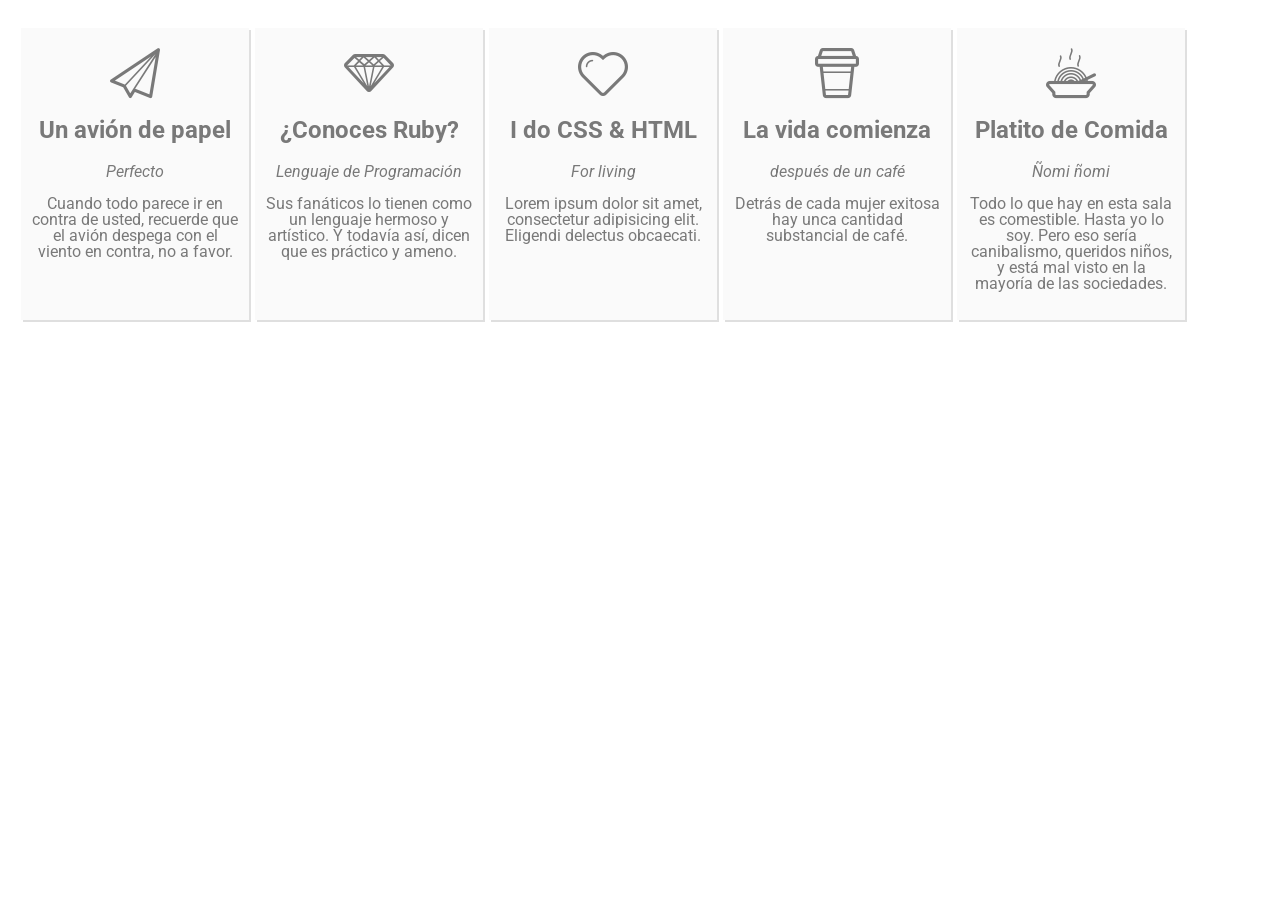
<file: index.html>
<!DOCTYPE html>
<html lang="es">
	<head>
		<meta charset="utf-8">
		<meta name="viewport" content="initial-scale=1.0">
		<title>tipografias e iconos</title>
		<link rel="stylesheet" type="text/css" href="css/main.css">
		<link rel="stylesheet" href="css/style.css">
		<link href='https://fonts.googleapis.com/css?family=Roboto' rel='stylesheet' type='text/css'>
	</head>
	<body>
		<nav>
			<a href="#" class="icon-paperplane">
				<h2>Un avión de papel</h2>
				<span>Perfecto</span>
				<p>Cuando todo parece ir en contra de usted, recuerde que el avión despega con el viento en contra, no a favor.</p>
			</a>
			<a href="#" class="icon-diamond">
				<h2>¿Conoces Ruby?</h2>
				<span>Lenguaje de Programación</span>
				<p>Sus fanáticos lo tienen como un lenguaje hermoso y artístico. Y todavía así, dicen que es práctico y ameno.</p>
			</a>
			<a href="#" class="icon-heart">
				<h2>I do CSS & HTML</h2>
				<span>For living</span>
				<p>Lorem ipsum dolor sit amet, consectetur adipisicing elit. Eligendi delectus obcaecati.</p>
			</a>
			<a href="#" class="icon-cup">
				<h2>La vida comienza</h2>
				<span>después de un café</span>
				<p>Detrás de cada mujer exitosa hay unca cantidad substancial de café.</p>
			</a>
			<a href="#" class="icon-food">
				<h2>Platito de Comida</h2>
				<span>Ñomi ñomi</span>
				<p>Todo lo que hay en esta sala es comestible. Hasta yo lo soy. Pero eso sería canibalismo, queridos niños, y está mal visto en la mayoría de las sociedades.</p>
			</a>
		</nav>
	</body>
</html>
</file>
<file: css/main.css>
nav{
	padding-left: 10px; 
	width: 1400px;
	height: 280px;
}

a{
	float: left;
	width: 15%;
	height: 90%;
	text-decoration: none;
	text-align: center;
	background-color: #FAFAFA;
	padding: 20px 9px; 
	margin: 20px 3px;
	color: #585858;
	opacity: 0.8;
	font-family: "Roboto";
	box-shadow: 2px 2px #D8D8D8;
}

a:hover{
	width: 15%;
	height: 100%;
	color: #A9BCF5;
	font-family: 
	-webkit-transform: scale(1.1);
	transform: scale(1.1);
}

h2, span, p {
	font-family: 'Roboto';
}

span {
	font-style: italic;
}
</file>
<file: css/style.css>
@font-face {
  font-family: 'icomoon';
  src:  url('../fonts/icomoon.eot?kmdrkh');
  src:  url('../fonts/icomoon.eot?kmdrkh#iefix') format('embedded-opentype'),
    url('../fonts/icomoon.ttf?kmdrkh') format('truetype'),
    url('../fonts/icomoon.woff?kmdrkh') format('woff'),
    url('../fonts/icomoon.svg?kmdrkh#icomoon') format('svg');
  font-weight: normal;
  font-style: normal;
}

[class^="icon-"], [class*=" icon-"] {
  /* use !important to prevent issues with browser extensions that change fonts */
  font-family: 'icomoon' !important;
  speak: none;
  font-style: normal;
  font-weight: normal;
  font-variant: normal;
  text-transform: none;
  line-height: 1;

  /* Better Font Rendering =========== */
  -webkit-font-smoothing: antialiased;
  -moz-osx-font-smoothing: grayscale;
}

.icon-heart:before {
  content: "\e900";
  font-size: 50px;
}
.icon-diamond:before {
  content: "\e901";
  font-size: 50px;  
}
.icon-cup:before {
  content: "\e902";
  font-size: 50px;
}
.icon-paperplane:before {
  content: "\e903";
  font-size: 50px;
}
.icon-food:before {
  content: "\e904";
  font-size: 50px;
}
</file>
